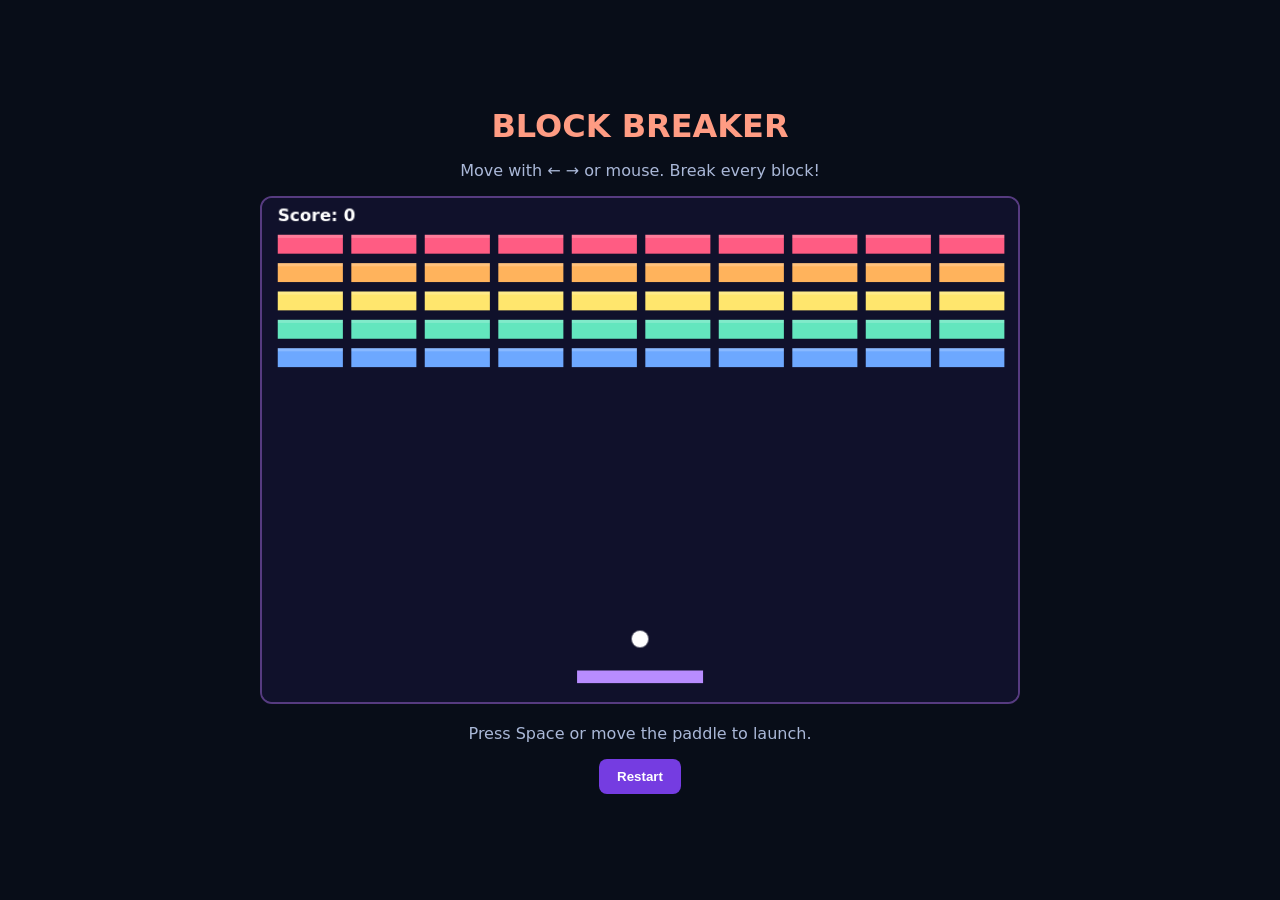
<file: games/breakout.html>
<!doctype html><html><head><meta charset="utf-8"><meta name="viewport" content="width=device-width,initial-scale=1"><title>Block Breaker</title><style>*{box-sizing:border-box}body{margin:0;background:#080d18;color:#eaf0ff;font:16px system-ui;display:grid;place-items:center;min-height:100vh}main{text-align:center;width:min(95vw,760px)}h1{color:#ff9c83;margin:0}p{color:#aab8d8}canvas{width:100%;background:#10112b;border:2px solid #563b80;border-radius:12px;max-height:65vh}button{background:#753ce1;color:white;border:0;border-radius:8px;padding:10px 18px;font-weight:bold}</style></head><body><main><h1>BLOCK BREAKER</h1><p>Move with ← → or mouse. Break every block!</p><canvas id="c" width="720" height="480"></canvas><p id="msg">Press Space or move the paddle to launch.</p><button onclick="reset()">Restart</button></main><script>
const c=document.querySelector('#c'),x=c.getContext('2d');let px=300,ball,bricks,score=0,run=false,done=false,keys={};function reset(){px=300;ball={x:360,y:420,vx:3,vy:-4,r:8};bricks=[];score=0;run=false;done=false;for(let r=0;r<5;r++)for(let col=0;col<10;col++)bricks.push({x:15+col*70,y:35+r*27,w:62,h:18,on:true,color:['#ff5c83','#ffb35c','#ffe66d','#63e6be','#6da8ff'][r]});document.querySelector('#msg').textContent='Press Space or move the paddle to launch.';draw()}function draw(){x.fillStyle='#10112b';x.fillRect(0,0,720,480);bricks.filter(b=>b.on).forEach(b=>{x.fillStyle=b.color;x.fillRect(b.x,b.y,b.w,b.h);x.fillStyle='#ffffff30';x.fillRect(b.x,b.y,b.w,3)});x.fillStyle='#b88cff';x.fillRect(px,450,120,12);x.fillStyle='#fff';x.beginPath();x.arc(ball.x,ball.y,ball.r,0,7);x.fill();x.fillStyle='#fff';x.font='bold 16px system-ui';x.fillText('Score: '+score,15,22)}function tick(){if(run&&!done){if(keys.ArrowLeft||keys.a)px-=7;if(keys.ArrowRight||keys.d)px+=7;px=Math.max(0,Math.min(600,px));ball.x+=ball.vx;ball.y+=ball.vy;if(ball.x<ball.r||ball.x>720-ball.r)ball.vx*=-1;if(ball.y<ball.r)ball.vy=Math.abs(ball.vy);if(ball.vy>0&&ball.y+ball.r>=450&&ball.x>=px&&ball.x<=px+120){ball.vy=-Math.abs(ball.vy);ball.vx=((ball.x-(px+60))/60)*5}for(const b of bricks){if(b.on&&ball.x>b.x&&ball.x<b.x+b.w&&ball.y-ball.r<b.y+b.h&&ball.y+ball.r>b.y){b.on=false;ball.vy*=-1;score+=10;break}}if(ball.y>490){run=false;document.querySelector('#msg').textContent='Ball missed! Press Restart.'}if(bricks.every(b=>!b.on)){done=true;run=false;document.querySelector('#msg').textContent='You cleared the board! Restart to play again.'}}draw();requestAnimationFrame(tick)}function launch(){if(!done&&ball.y<480)run=true;document.querySelector('#msg').textContent='Break the blocks!'}document.addEventListener('keydown',e=>{keys[e.key]=true;if(e.code==='Space'){e.preventDefault();launch()}});document.addEventListener('keyup',e=>keys[e.key]=false);c.addEventListener('mousemove',e=>{const r=c.getBoundingClientRect();px=(e.clientX-r.left)*720/r.width-60;px=Math.max(0,Math.min(600,px));launch()});c.addEventListener('touchmove',e=>{const r=c.getBoundingClientRect();px=(e.touches[0].clientX-r.left)*720/r.width-60;px=Math.max(0,Math.min(600,px));launch();e.preventDefault()},{passive:false});reset();tick();</script></body></html>
</file>
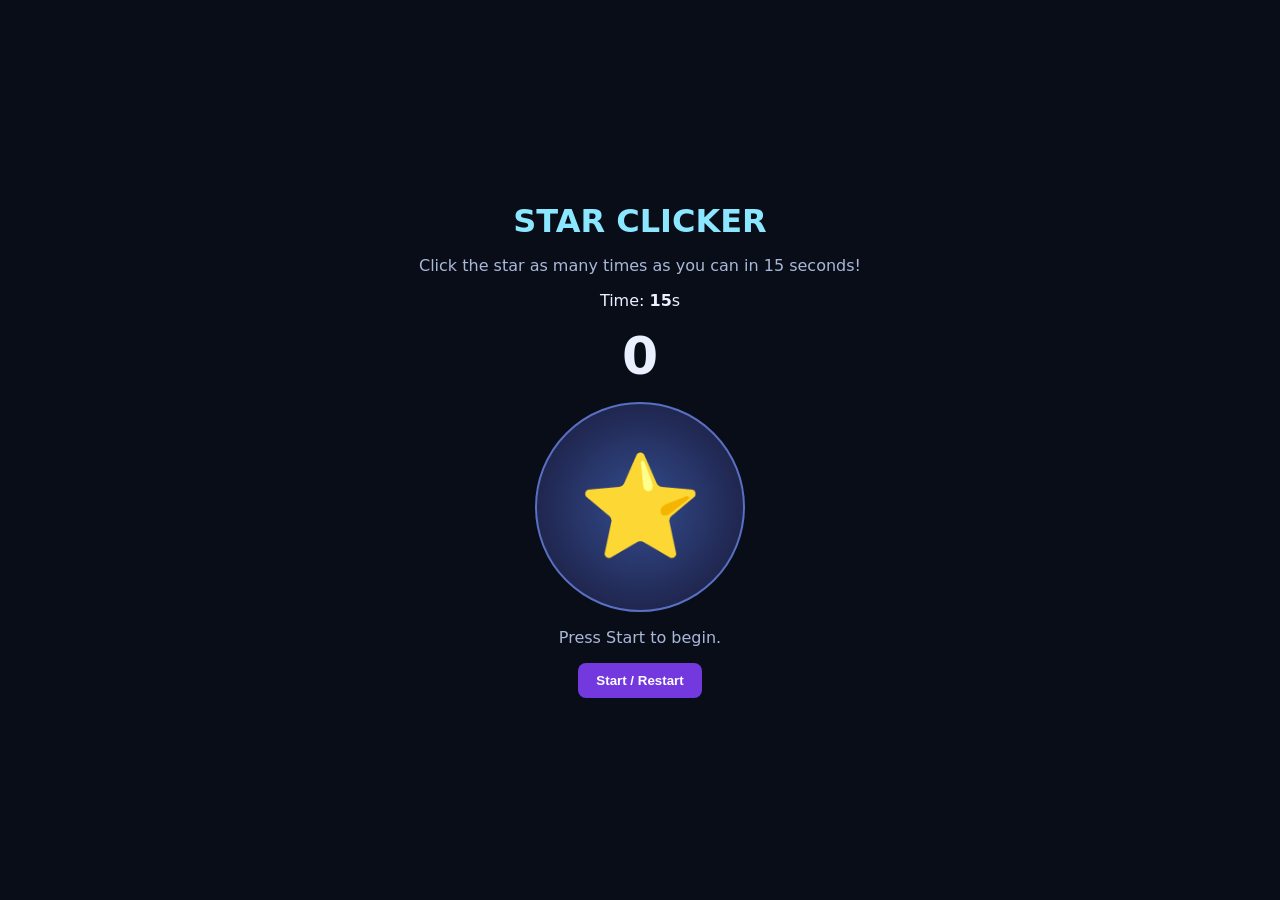
<file: games/clicker.html>
<!doctype html><html><head><meta charset="utf-8"><meta name="viewport" content="width=device-width,initial-scale=1"><title>Star Clicker</title><style>*{box-sizing:border-box}body{margin:0;background:#080d18;color:#eaf0ff;font:16px system-ui;display:grid;place-items:center;min-height:100vh;text-align:center}main{width:min(94vw,520px);padding:25px}h1{color:#8be7ff;margin:0}#score{font-size:52px;font-weight:900;margin:16px}#star{font-size:100px;background:radial-gradient(circle,#344d90,#171634);border:2px solid #596fc1;border-radius:50%;width:210px;height:210px;margin:10px auto;display:grid;place-items:center;cursor:pointer;user-select:none;transition:transform .08s}#star:active{transform:scale(.94)}button{background:#7339df;color:white;border:0;border-radius:8px;padding:10px 18px;font-weight:bold}p{color:#aab8d8}</style></head><body><main><h1>STAR CLICKER</h1><p>Click the star as many times as you can in 15 seconds!</p><div>Time: <b id="time">15</b>s</div><div id="score">0</div><div id="star" role="button" tabindex="0" aria-label="Click star">⭐</div><p id="msg">Press Start to begin.</p><button id="start" onclick="begin()">Start / Restart</button></main><script>
let score=0,time=15,active=false,timer;const s=document.querySelector('#star');function begin(){clearInterval(timer);score=0;time=15;active=true;document.querySelector('#score').textContent=score;document.querySelector('#time').textContent=time;document.querySelector('#msg').textContent='Go! Click the star!';timer=setInterval(()=>{time--;document.querySelector('#time').textContent=time;if(time<=0){active=false;clearInterval(timer);document.querySelector('#msg').textContent='Time up! You scored '+score+'. Start again to beat your record.'}},1000)}function hit(){if(!active)return;score++;document.querySelector('#score').textContent=score}s.addEventListener('click',hit);s.addEventListener('keydown',e=>{if(e.key===' '||e.key==='Enter'){e.preventDefault();hit()}});</script></body></html>
</file>
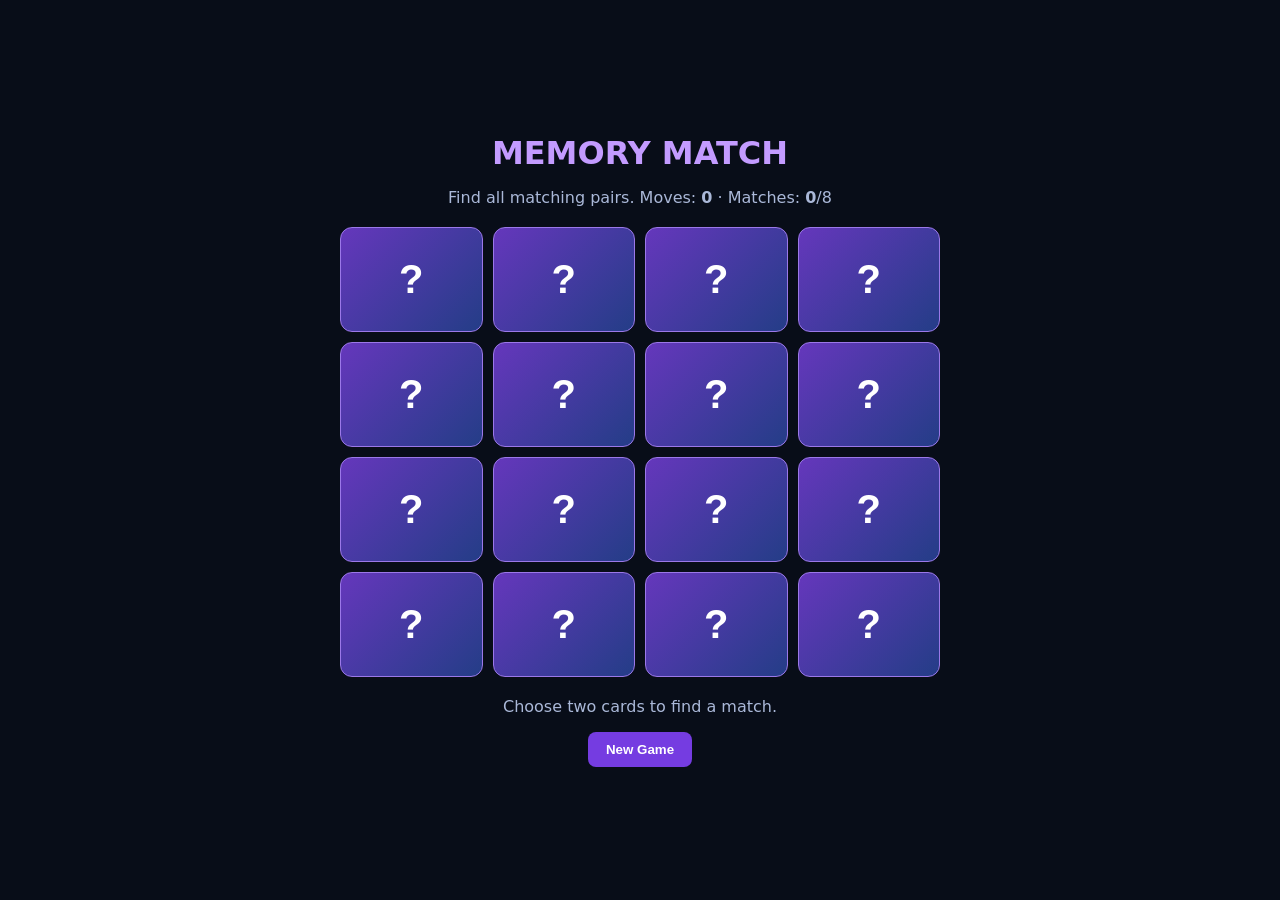
<file: games/memory.html>
<!doctype html><html><head><meta charset="utf-8"><meta name="viewport" content="width=device-width,initial-scale=1"><title>Memory Match</title><style>*{box-sizing:border-box}body{margin:0;background:#080d18;color:#eaf0ff;font:16px system-ui;display:grid;place-items:center;min-height:100vh}main{text-align:center;width:min(95vw,600px)}h1{color:#c39bff;margin:0}p{color:#aab8d8}.board{display:grid;grid-template-columns:repeat(4,1fr);gap:10px;margin:20px auto}.tile{height:clamp(65px,14vw,105px);background:linear-gradient(135deg,#6537bc,#243d87);border:1px solid #9b78e8;border-radius:12px;color:white;font-size:clamp(25px,6vw,40px);font-weight:bold}.tile.open,.tile.done{background:#13283a;border-color:#36d7a0}.tile.done{opacity:.5}button#reset{background:#753ce1;color:white;border:0;border-radius:8px;padding:10px 18px;font-weight:bold}</style></head><body><main><h1>MEMORY MATCH</h1><p>Find all matching pairs. Moves: <b id="moves">0</b> · Matches: <b id="matches">0</b>/8</p><div class="board" id="board"></div><p id="msg">Choose two cards to find a match.</p><button id="reset" onclick="start()">New Game</button></main><script>
const symbols=['★','◆','●','▲','☀','♫','✿','☂'];let first=null,lock=false,moves=0,matches=0;function start(){let a=[...symbols,...symbols].sort(()=>Math.random()-.5);first=null;lock=false;moves=matches=0;document.querySelector('#moves').textContent=0;document.querySelector('#matches').textContent=0;document.querySelector('#msg').textContent='Choose two cards to find a match.';document.querySelector('#board').innerHTML=a.map((s,i)=>`<button class="tile" data-i="${i}" data-s="${s}" aria-label="Hidden card">?</button>`).join('');document.querySelectorAll('.tile').forEach(b=>b.addEventListener('click',()=>flip(b)))}function flip(b){if(lock||b.classList.contains('open')||b.classList.contains('done'))return;b.classList.add('open');b.textContent=b.dataset.s;if(!first){first=b;return}moves++;document.querySelector('#moves').textContent=moves;if(first.dataset.s===b.dataset.s){first.classList.add('done');b.classList.add('done');first=null;matches++;document.querySelector('#matches').textContent=matches;if(matches===8)document.querySelector('#msg').textContent='You matched every pair! Great job.'}else{lock=true;let old=first;first=null;setTimeout(()=>{old.classList.remove('open');b.classList.remove('open');old.textContent=b.textContent='?';lock=false},700)}}start();</script></body></html>
</file>
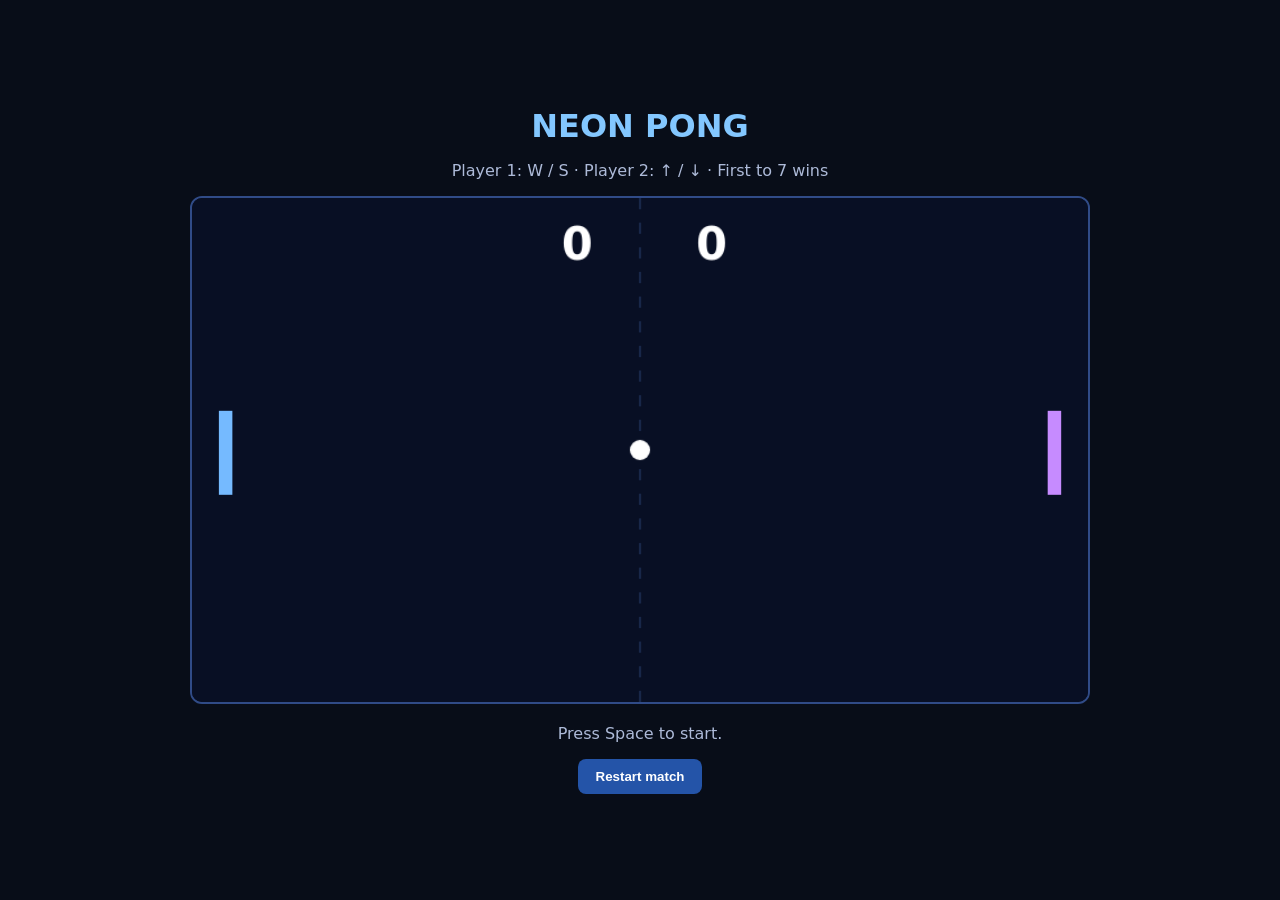
<file: games/pong.html>
<!doctype html><html><head><meta charset="utf-8"><meta name="viewport" content="width=device-width,initial-scale=1"><title>Neon Pong</title><style>*{box-sizing:border-box}body{margin:0;background:#080d18;color:#eaf0ff;font:16px system-ui;display:grid;place-items:center;min-height:100vh}main{text-align:center;width:min(96vw,900px)}h1{color:#83c7ff;margin:0}p{color:#adbad8}canvas{width:100%;background:#080f24;border:2px solid #304b87;border-radius:12px;max-height:65vh}button{background:#2454a8;color:white;border:0;border-radius:8px;padding:10px 18px;font-weight:bold}</style></head><body><main><h1>NEON PONG</h1><p>Player 1: W / S · Player 2: ↑ / ↓ · First to 7 wins</p><canvas id="c" width="800" height="450"></canvas><p id="msg">Press Space to start or pause.</p><button onclick="reset()">Restart match</button></main><script>
const c=document.querySelector('#c'),ctx=c.getContext('2d');let p1,p2,b,score1,score2,run=false,winner='',keys={};function reset(){p1=190;p2=190;b={x:400,y:225,vx:5,vy:3};score1=score2=0;winner='';run=false;document.querySelector('#msg').textContent='Press Space to start.';draw()}function draw(){ctx.fillStyle='#080f24';ctx.fillRect(0,0,800,450);ctx.strokeStyle='#29406f';ctx.setLineDash([10,12]);ctx.beginPath();ctx.moveTo(400,0);ctx.lineTo(400,450);ctx.stroke();ctx.setLineDash([]);ctx.fillStyle='#75baff';ctx.fillRect(24,p1,12,75);ctx.fillStyle='#c68bff';ctx.fillRect(764,p2,12,75);ctx.fillStyle='#fff';ctx.beginPath();ctx.arc(b.x,b.y,9,0,7);ctx.fill();ctx.font='bold 40px system-ui';ctx.fillText(score1,330,55);ctx.fillText(score2,450,55);if(winner){ctx.font='bold 28px system-ui';ctx.fillText(winner+' wins!',325,230)}}function tick(){if(run&&!winner){if(keys.w)p1-=6;if(keys.s)p1+=6;if(keys.ArrowUp)p2-=6;if(keys.ArrowDown)p2+=6;p1=Math.max(0,Math.min(375,p1));p2=Math.max(0,Math.min(375,p2));b.x+=b.vx;b.y+=b.vy;if(b.y<9||b.y>441)b.vy*=-1;if(b.x<36&&b.y>p1-5&&b.y<p1+80){b.vx=Math.abs(b.vx)*1.04;b.vy+=(b.y-(p1+37)/1)*.04}if(b.x>754&&b.y>p2-5&&b.y<p2+80){b.vx=-Math.abs(b.vx)*1.04;b.vy+=(b.y-(p2+37)/1)*.04}if(b.x<0){score2++;serve(-1)}if(b.x>800){score1++;serve(1)}if(score1>=7||score2>=7){winner=score1>=7?'Player 1':'Player 2';run=false;document.querySelector('#msg').textContent=winner+' wins! Restart for another match.'}}draw();requestAnimationFrame(tick)}function serve(dir){if(score1>=7||score2>=7)return;b={x:400,y:225,vx:5*dir,vy:(Math.random()*4-2)||2}}document.addEventListener('keydown',e=>{keys[e.key]=true;if(e.code==='Space'){e.preventDefault();run=!run;document.querySelector('#msg').textContent=run?'Game on!':'Paused';}});document.addEventListener('keyup',e=>keys[e.key]=false);reset();tick();</script></body></html>
</file>
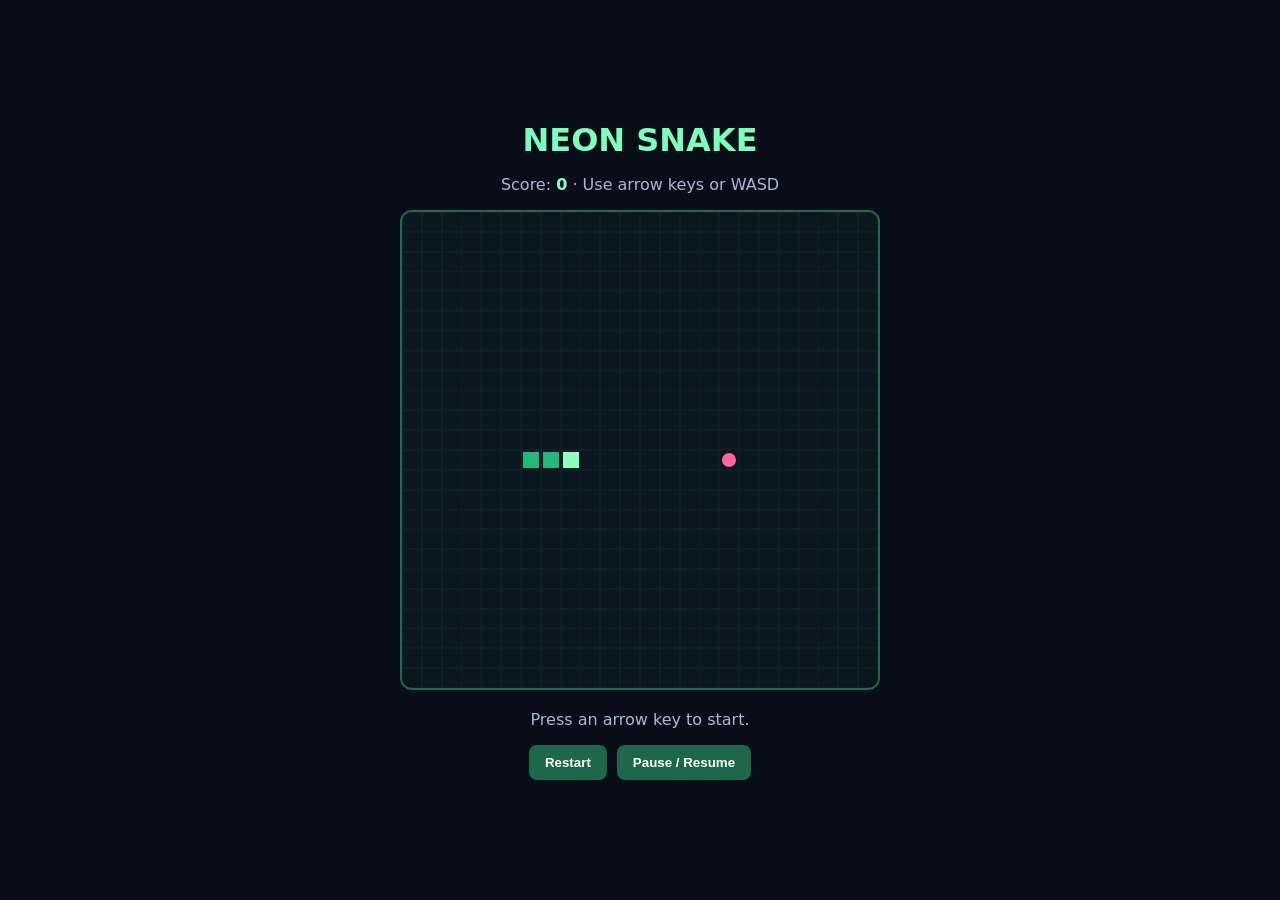
<file: games/snake.html>
<!doctype html><html><head><meta charset="utf-8"><meta name="viewport" content="width=device-width,initial-scale=1"><title>Neon Snake</title><style>*{box-sizing:border-box}body{margin:0;background:#080d18;color:#eaf0ff;font:16px system-ui;display:grid;place-items:center;min-height:100vh}main{text-align:center;width:min(95vw,620px)}h1{color:#7cffbd;margin:0 0 4px}p{color:#aab8d8}canvas{width:min(90vw,480px);height:min(90vw,480px);max-height:60vh;background:#0b1720;border:2px solid #23674d;border-radius:12px;image-rendering:pixelated}.row{display:flex;justify-content:center;gap:10px;flex-wrap:wrap}button{background:#1d684a;color:white;border:0;border-radius:8px;padding:10px 16px;font-weight:bold}strong{color:#8dffbf}</style></head><body><main><h1>NEON SNAKE</h1><p>Score: <strong id="score">0</strong> · Use arrow keys or WASD</p><canvas id="c" width="480" height="480"></canvas><p id="msg">Press an arrow key to start.</p><div class="row"><button onclick="reset()">Restart</button><button onclick="pause()">Pause / Resume</button></div></main><script>
const c=document.querySelector('#c'),x=c.getContext('2d'),N=24,S=20;let snake,dir,food,score,timer,started,dead,paused;
function reset(){clearInterval(timer);snake=[{x:8,y:12},{x:7,y:12},{x:6,y:12}];dir={x:1,y:0};score=0;started=false;dead=false;paused=false;food={x:16,y:12};document.querySelector('#score').textContent=0;document.querySelector('#msg').textContent='Press an arrow key to start.';draw()}
function tick(){if(!started||dead||paused)return;let h={x:snake[0].x+dir.x,y:snake[0].y+dir.y};if(h.x<0||h.y<0||h.x>=N||h.y>=N||snake.some(p=>p.x===h.x&&p.y===h.y)){dead=true;document.querySelector('#msg').textContent='Game over! Press Restart to try again.';return}snake.unshift(h);if(h.x===food.x&&h.y===food.y){score+=10;document.querySelector('#score').textContent=score;do{food={x:Math.floor(Math.random()*N),y:Math.floor(Math.random()*N)}}while(snake.some(p=>p.x===food.x&&p.y===food.y))}else snake.pop();draw()}
function draw(){x.fillStyle='#0b1720';x.fillRect(0,0,480,480);x.strokeStyle='#10262b';for(let i=0;i<=N;i++){x.beginPath();x.moveTo(i*S,0);x.lineTo(i*S,480);x.stroke();x.beginPath();x.moveTo(0,i*S);x.lineTo(480,i*S);x.stroke()}x.fillStyle='#ff669b';x.beginPath();x.arc(food.x*S+10,food.y*S+10,7,0,Math.PI*2);x.fill();snake.forEach((p,i)=>{x.fillStyle=i?'#23b879':'#8dffbd';x.fillRect(p.x*S+2,p.y*S+2,S-4,S-4)})}
function start(){if(!started&&!dead){started=true;document.querySelector('#msg').textContent='Eat the pink dots and avoid walls and yourself.';timer=setInterval(tick,115)}}
function pause(){if(dead)return;paused=!paused;document.querySelector('#msg').textContent=paused?'Paused':'Keep going!';if(!started&&!paused)start()}
document.addEventListener('keydown',e=>{let k=e.key.toLowerCase(),d={arrowup:[0,-1],w:[0,-1],arrowdown:[0,1],s:[0,1],arrowleft:[-1,0],a:[-1,0],arrowright:[1,0],d:[1,0]}[k];if(!d)return;e.preventDefault();if(d[0]!==-dir.x||d[1]!==-dir.y)dir={x:d[0],y:d[1]};start()});reset();</script></body></html>
</file>
